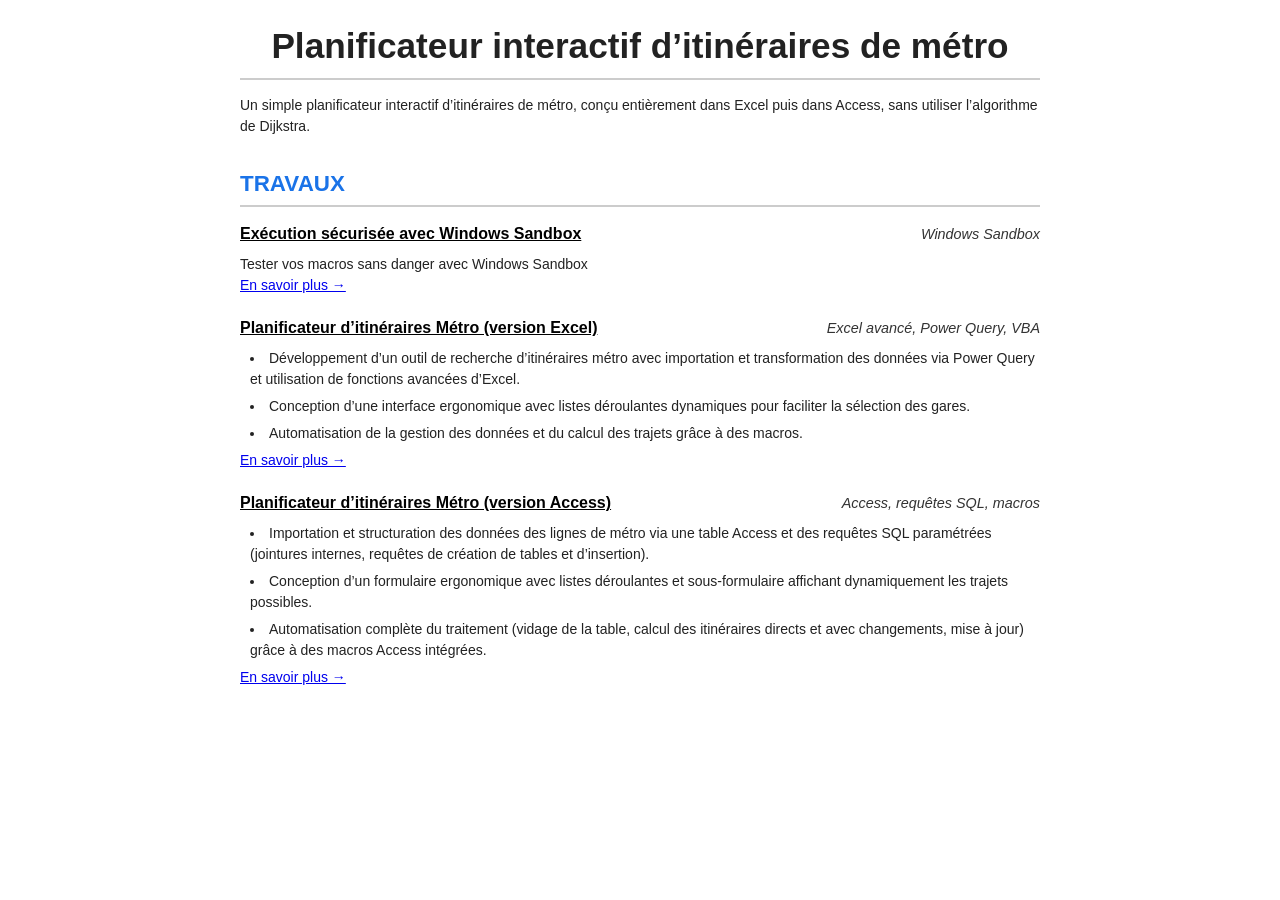
<file: index.html>
<!DOCTYPE html>
<html lang="fr">
<head>
  <meta charset="UTF-8" />
  <meta name="viewport" content="width=device-width, initial-scale=1.0" />
  <title>Mon Portfolio</title>
  <link rel="stylesheet" href="css/styles.css" />
</head>
<body>
  <div class="wrapper">

    <!-- ======================
         EN-TÊTE DU SITE
         ====================== -->
    <header class="site-header">
      <h1 class="site-title">Planificateur interactif d’itinéraires de métro</h1>
    </header>

    <!-- ======================
         SECTION “À PROPOS”
         ====================== -->
    <section id="apropos" class="section">
      <h2 class="section-title"> </h2>
      <hr class="section-line">
      <p class="text-normal">
        Un simple planificateur interactif d’itinéraires de métro, conçu entièrement dans Excel puis dans Access, sans utiliser l’algorithme de Dijkstra.
      </p>
    </section>

    <!-- ======================
         SECTION “TRAVAUX”
         ====================== -->
    <section id="travaux" class="section">
      <h2 class="section-title">Travaux</h2>
      <hr class="section-line">


        <!-- Projet Sandbox -->
      <div class="project-entry">
        <div class="project-header">
          <a href="sandbox.html" class="project-title">Exécution sécurisée avec Windows Sandbox</a>
          <span class="project-tech"><em>Windows Sandbox</em></span>
        </div>
          Tester vos macros sans danger avec Windows Sandbox 
        <p class="text-normal">
          <a href="sandbox.html" class="learn-more">En savoir plus →</a>
        </p>
      </div>


      <!-- Projet 1 -->
      <div class="project-entry">
        <div class="project-header">
          <a href="projet1.html" class="project-title">Planificateur d’itinéraires Métro (version Excel)</a>
          <span class="project-tech"><em>Excel avancé, Power Query, VBA</em></span>
        </div>
        <ul class="project-bullets">
          <li>Développement d’un outil de recherche d’itinéraires métro avec importation et transformation des données via Power Query et utilisation de fonctions avancées d’Excel.</li>
          <li>Conception d’une interface ergonomique avec listes déroulantes dynamiques pour faciliter la sélection des gares.</li>
          <li>Automatisation de la gestion des données et du calcul des trajets grâce à des macros.</li>
        </ul>
        <p class="text-normal">
          <a href="projet1.html" class="learn-more">En savoir plus →</a>
        </p>
      </div>

      <!-- Projet 2 (mis à jour) -->
      <div class="project-entry">
        <div class="project-header">
          <a href="projet2.html" class="project-title">Planificateur d’itinéraires Métro (version Access)</a>
          <span class="project-tech"><em>Access, requêtes SQL, macros</em></span>
        </div>
        <ul class="project-bullets">
          <li>Importation et structuration des données des lignes de métro via une table Access et des requêtes SQL paramétrées (jointures internes, requêtes de création de tables et d’insertion).</li>
          <li>Conception d’un formulaire ergonomique avec listes déroulantes et sous-formulaire affichant dynamiquement les trajets possibles.</li>
          <li>Automatisation complète du traitement (vidage de la table, calcul des itinéraires directs et avec changements, mise à jour) grâce à des macros Access intégrées.</li>
        </ul>
        <p class="text-normal">
          <a href="projet2.html" class="learn-more">En savoir plus →</a>
        </p>
      </div>



    </section>



  </div> <!-- /wrapper -->
</body>
</html>
</file>
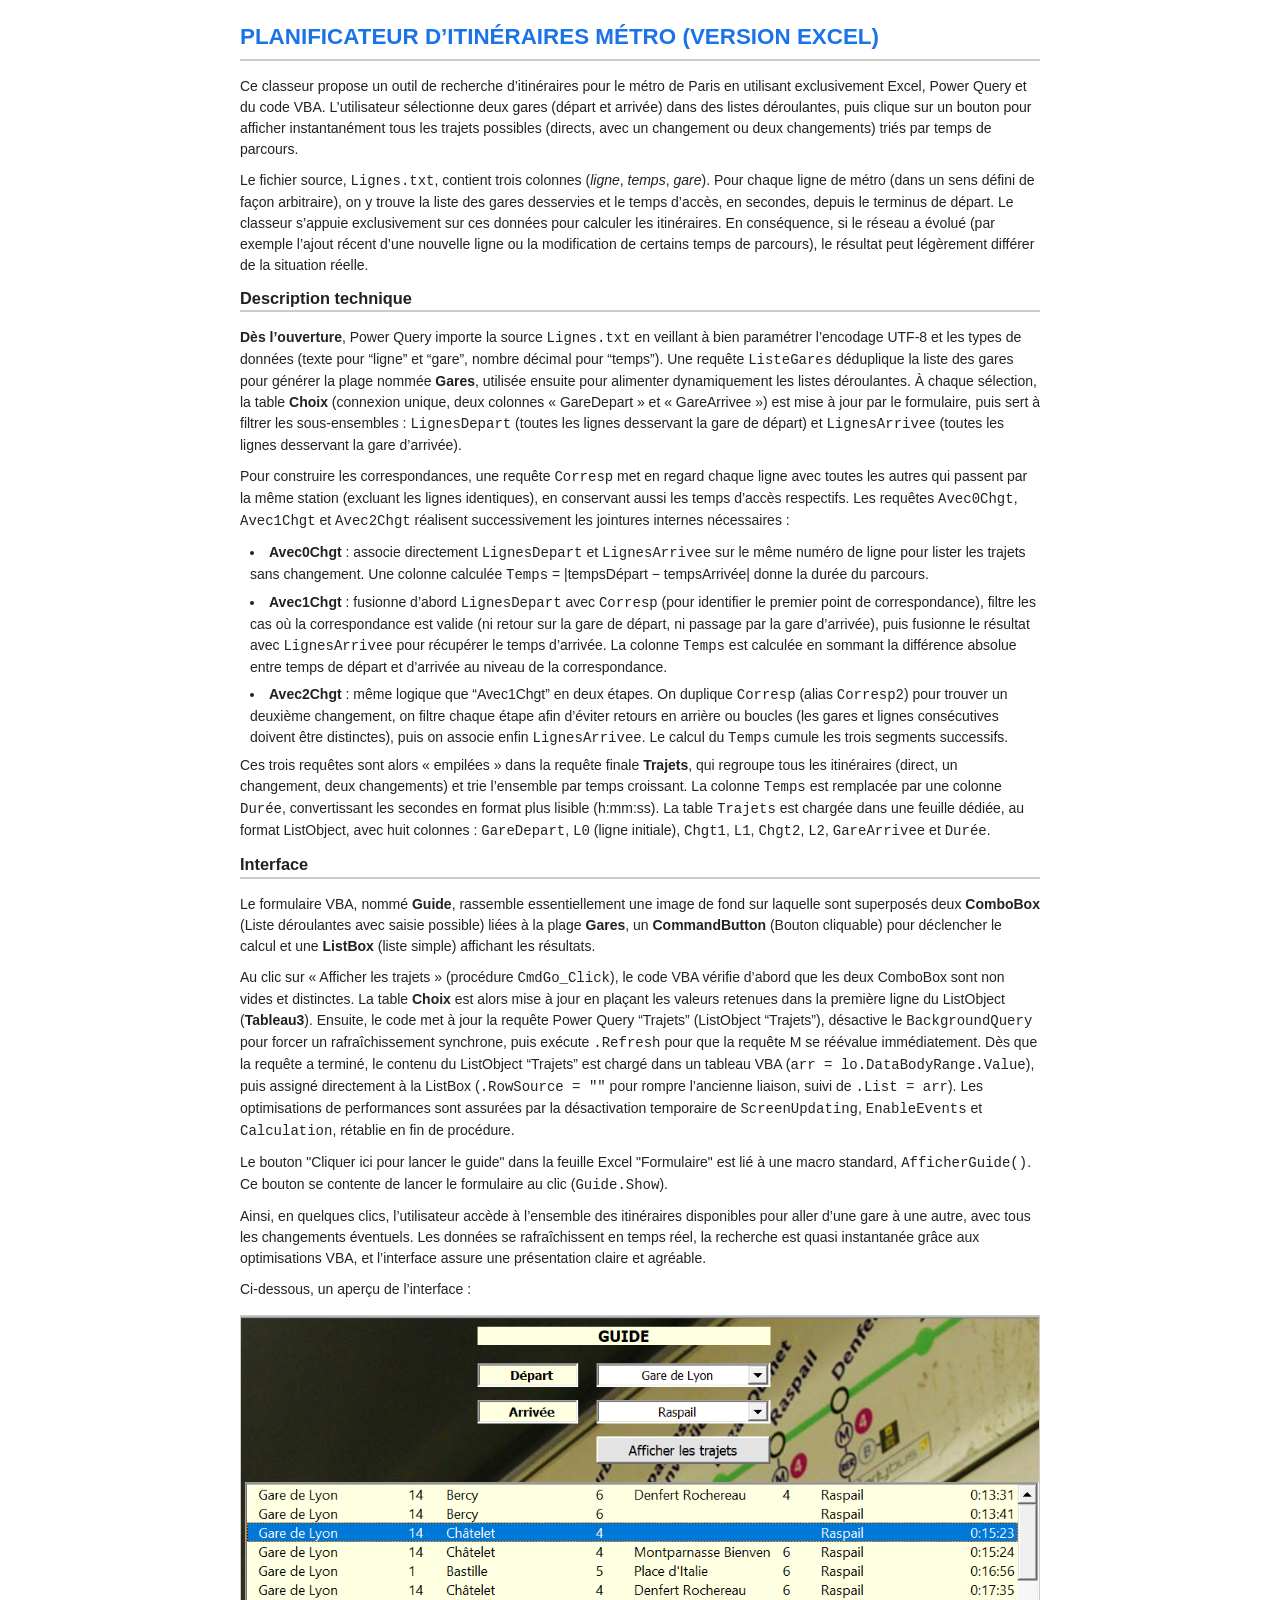
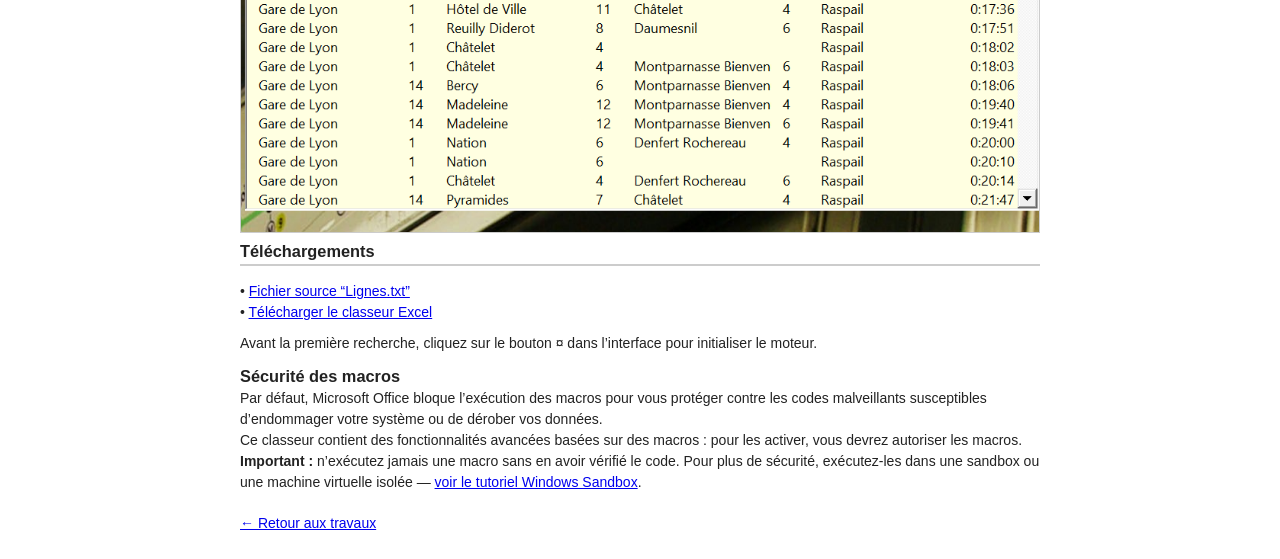
<file: projet1.html>
<!DOCTYPE html>
<html lang="fr">
<head>
  <meta charset="UTF-8" />
  <meta name="viewport" content="width=device-width, initial-scale=1.0" />
  <title>Projet 1 : Planificateur d’itinéraires Métro (version Excel)</title>
  <link rel="stylesheet" href="css/styles.css" />
</head>
<body>
  <div class="wrapper">

    <!-- SECTION UNIQUE POUR LE PROJET 1 -->
    <section class="section">

      <!-- TITRE PRINCIPAL DU PROJET (NIVEAU H2) -->
      <h2 class="section-title">Planificateur d’itinéraires Métro (version Excel)</h2>
      <hr class="section-line">

      <!-- DESCRIPTION GÉNÉRALE / SOMMAIRE -->
      <p class="text-normal">
        Ce classeur propose un outil de recherche d’itinéraires pour le métro de Paris en utilisant exclusivement Excel, Power Query et du code VBA.  
        L’utilisateur sélectionne deux gares (départ et arrivée) dans des listes déroulantes, puis clique sur un bouton pour afficher instantanément tous les trajets possibles (directs, avec un changement ou deux changements) triés par temps de parcours.
      </p>
      <p class="text-normal">
        Le fichier source, <code>Lignes.txt</code>, contient trois colonnes (<em>ligne</em>, <em>temps</em>, <em>gare</em>). Pour chaque ligne de métro (dans un sens défini de façon arbitraire), on y trouve la liste des gares desservies et le temps d’accès, en secondes, depuis le terminus de départ. Le classeur s’appuie exclusivement sur ces données pour calculer les itinéraires. En conséquence, si le réseau a évolué (par exemple l’ajout récent d’une nouvelle ligne ou la modification de certains temps de parcours), le résultat peut légèrement différer de la situation réelle.
      </p>

      <!-- ============================================== -->
      <!-- SOUS-BLOC 1 : DESCRIPTION TECHNIQUE DÉTAILLÉE -->
      <!-- ============================================== -->
      <h3 class="subsection-title">Description technique </h3>
      <hr class="section-line">

      <p class="text-normal">
        <strong>Dès l’ouverture</strong>, Power Query importe la source <code>Lignes.txt</code> en veillant à bien paramétrer l’encodage UTF-8 et les types de données (texte pour “ligne” et “gare”, nombre décimal pour “temps”).  
        Une requête <code>ListeGares</code> déduplique la liste des gares pour générer la plage nommée <strong>Gares</strong>, utilisée ensuite pour alimenter dynamiquement les listes déroulantes.  
        À chaque sélection, la table <strong>Choix</strong> (connexion unique, deux colonnes « GareDepart » et « GareArrivee ») est mise à jour par le formulaire, puis sert à filtrer les sous-ensembles : <code>LignesDepart</code> (toutes les lignes desservant la gare de départ) et <code>LignesArrivee</code> (toutes les lignes desservant la gare d’arrivée).
      </p>

      <p class="text-normal">
        Pour construire les correspondances, une requête <code>Corresp</code> met en regard chaque ligne avec toutes les autres qui passent par la même station (excluant les lignes identiques), en conservant aussi les temps d’accès respectifs.  
        Les requêtes <code>Avec0Chgt</code>, <code>Avec1Chgt</code> et <code>Avec2Chgt</code> réalisent successivement les jointures internes nécessaires :
      </p>
      <ul class="project-bullets">
        <li>
          <strong>Avec0Chgt</strong> : associe directement <code>LignesDepart</code> et <code>LignesArrivee</code> sur le même numéro de ligne pour lister les trajets sans changement.  
          Une colonne calculée <code>Temps</code> = |tempsDépart − tempsArrivée| donne la durée du parcours.
        </li>
        <li>
          <strong>Avec1Chgt</strong> : fusionne d’abord <code>LignesDepart</code> avec <code>Corresp</code> (pour identifier le premier point de correspondance), filtre les cas où la correspondance est valide (ni retour sur la gare de départ, ni passage par la gare d’arrivée), puis fusionne le résultat avec <code>LignesArrivee</code> pour récupérer le temps d’arrivée.  
          La colonne <code>Temps</code> est calculée en sommant la différence absolue entre temps de départ et d’arrivée au niveau de la correspondance.
        </li>
        <li>
          <strong>Avec2Chgt</strong> : même logique que “Avec1Chgt” en deux étapes.  
          On duplique <code>Corresp</code> (alias <code>Corresp2</code>) pour trouver un deuxième changement, on filtre chaque étape afin d’éviter retours en arrière ou boucles (les gares et lignes consécutives doivent être distinctes), puis on associe enfin <code>LignesArrivee</code>.  
          Le calcul du <code>Temps</code> cumule les trois segments successifs.
        </li>
      </ul>

      <p class="text-normal">
        Ces trois requêtes sont alors « empilées » dans la requête finale <strong>Trajets</strong>, qui regroupe tous les itinéraires (direct, un changement, deux changements) et trie l’ensemble par temps croissant. La colonne <code>Temps</code> est remplacée par une colonne <code>Durée</code>, convertissant les secondes en format plus lisible (h:mm:ss).  
        La table <code>Trajets</code> est chargée dans une feuille dédiée, au format ListObject, avec huit colonnes :  
        <code>GareDepart</code>, <code>L0</code> (ligne initiale), <code>Chgt1</code>, <code>L1</code>, <code>Chgt2</code>, <code>L2</code>, <code>GareArrivee</code> et <code>Durée</code>.
      </p>

      <!-- ============================================== -->
      <!-- SOUS-BLOC 2 : FORMULAIRE VBA & INTERFACE       -->
      <!-- ============================================== -->
      <h3 class="subsection-title">Interface</h3>
      <hr class="section-line">

      <p class="text-normal">
        Le formulaire VBA, nommé <strong>Guide</strong>, rassemble essentiellement une image de fond sur laquelle sont superposés deux <strong>ComboBox</strong> (Liste déroulantes avec saisie possible) liées à la plage <strong>Gares</strong>, un <strong>CommandButton</strong> (Bouton cliquable) pour déclencher le calcul et une <strong>ListBox</strong> (liste simple) affichant les résultats.  
      </p>
      <p class="text-normal">
        Au clic sur « Afficher les trajets » (procédure <code>CmdGo_Click</code>), le code VBA vérifie d’abord que les deux ComboBox sont non vides et distinctes.  
        La table <strong>Choix</strong> est alors mise à jour en plaçant les valeurs retenues dans la première ligne du ListObject (<strong>Tableau3</strong>).  
        Ensuite, le code met à jour la requête Power Query “Trajets” (ListObject “Trajets”), désactive le <code>BackgroundQuery</code> pour forcer un rafraîchissement synchrone, puis exécute <code>.Refresh</code> pour que la requête M se réévalue immédiatement.  
        Dès que la requête a terminé, le contenu du ListObject “Trajets” est chargé dans un tableau VBA (<code>arr = lo.DataBodyRange.Value</code>), puis assigné directement à la ListBox (<code>.RowSource = ""</code> pour rompre l’ancienne liaison, suivi de <code>.List = arr</code>).  
        Les optimisations de performances sont assurées par la désactivation temporaire de <code>ScreenUpdating</code>, <code>EnableEvents</code> et <code>Calculation</code>, rétablie en fin de procédure.
      </p>
      <p class="text-normal">
        Le bouton "Cliquer ici pour lancer le guide" dans la feuille Excel "Formulaire" est lié à une macro standard, <code>AfficherGuide()</code>. Ce bouton se contente de lancer le formulaire au clic (<code>Guide.Show</code>).  
      </p>
      <p class="text-normal">
        Ainsi, en quelques clics, l’utilisateur accède à l’ensemble des itinéraires disponibles pour aller d’une gare à une autre, avec tous les changements éventuels.  
        Les données se rafraîchissent en temps réel, la recherche est quasi instantanée grâce aux optimisations VBA, et l’interface assure une présentation claire et agréable.
      </p>

      <!-- Indication et aperçu de l’interface VBA -->
      <p class="text-normal">
        Ci-dessous, un aperçu de l’interface :
      </p>
      <div style="text-align: center; margin-top: 15px;">
        <img
          src="images/faceExcel.png"
          alt="Capture d’écran de l’interface VBA du formulaire Guide"
          style="max-width: 100%; border: 1px solid #ccc;"
        />
      </div>

      <!-- ============================================== -->
      <!-- SOUS-BLOC 3 : DONNÉES SOURCES & TÉLÉCHARGEMENT -->
      <!-- ============================================== -->
      <h3 class="subsection-title">Téléchargements</h3>
      <hr class="section-line">

      <p class="text-normal">
        • <a href="https://raw.githubusercontent.com/axeldibi/metro-paris-excel-vs-access/main/Lignes.txt" download>Fichier source “Lignes.txt”</a><br>
        • <a href="https://raw.githubusercontent.com/axeldibi/metro-paris-excel-vs-access/main/vExcel.xlsm" download>Télécharger le classeur Excel </a>
      </p>
      <p class="text-normal">
      Avant la première recherche, cliquez sur le bouton ¤ dans l’interface pour initialiser le moteur. 
      </p>
        <div class="alert alert-warning">
  <h3>Sécurité des macros</h3>
  <p>
    Par défaut, Microsoft Office bloque l’exécution des macros pour vous protéger
    contre les codes malveillants susceptibles d’endommager votre système ou de dérober vos données.
  </p>
  <p>
    Ce classeur contient des fonctionnalités avancées 
    basées sur des macros : pour les activer, vous devrez autoriser les macros.
  </p>
  <p>
    <strong>Important :</strong> n’exécutez jamais une macro sans en avoir vérifié le code.  
    Pour plus de sécurité, exécutez-les dans une sandbox ou une machine virtuelle isolée — 
    <a href="sandbox.html">voir le tutoriel Windows Sandbox</a>.
  </p>
</div>




      <!-- LIEN DE RETOUR -->
      <p style="margin-top:20px;">
        <a href="index.html#projets">&larr; Retour aux travaux</a>
      </p>
    </section>



  </div> <!-- /wrapper -->
</body>
</html>
</file>
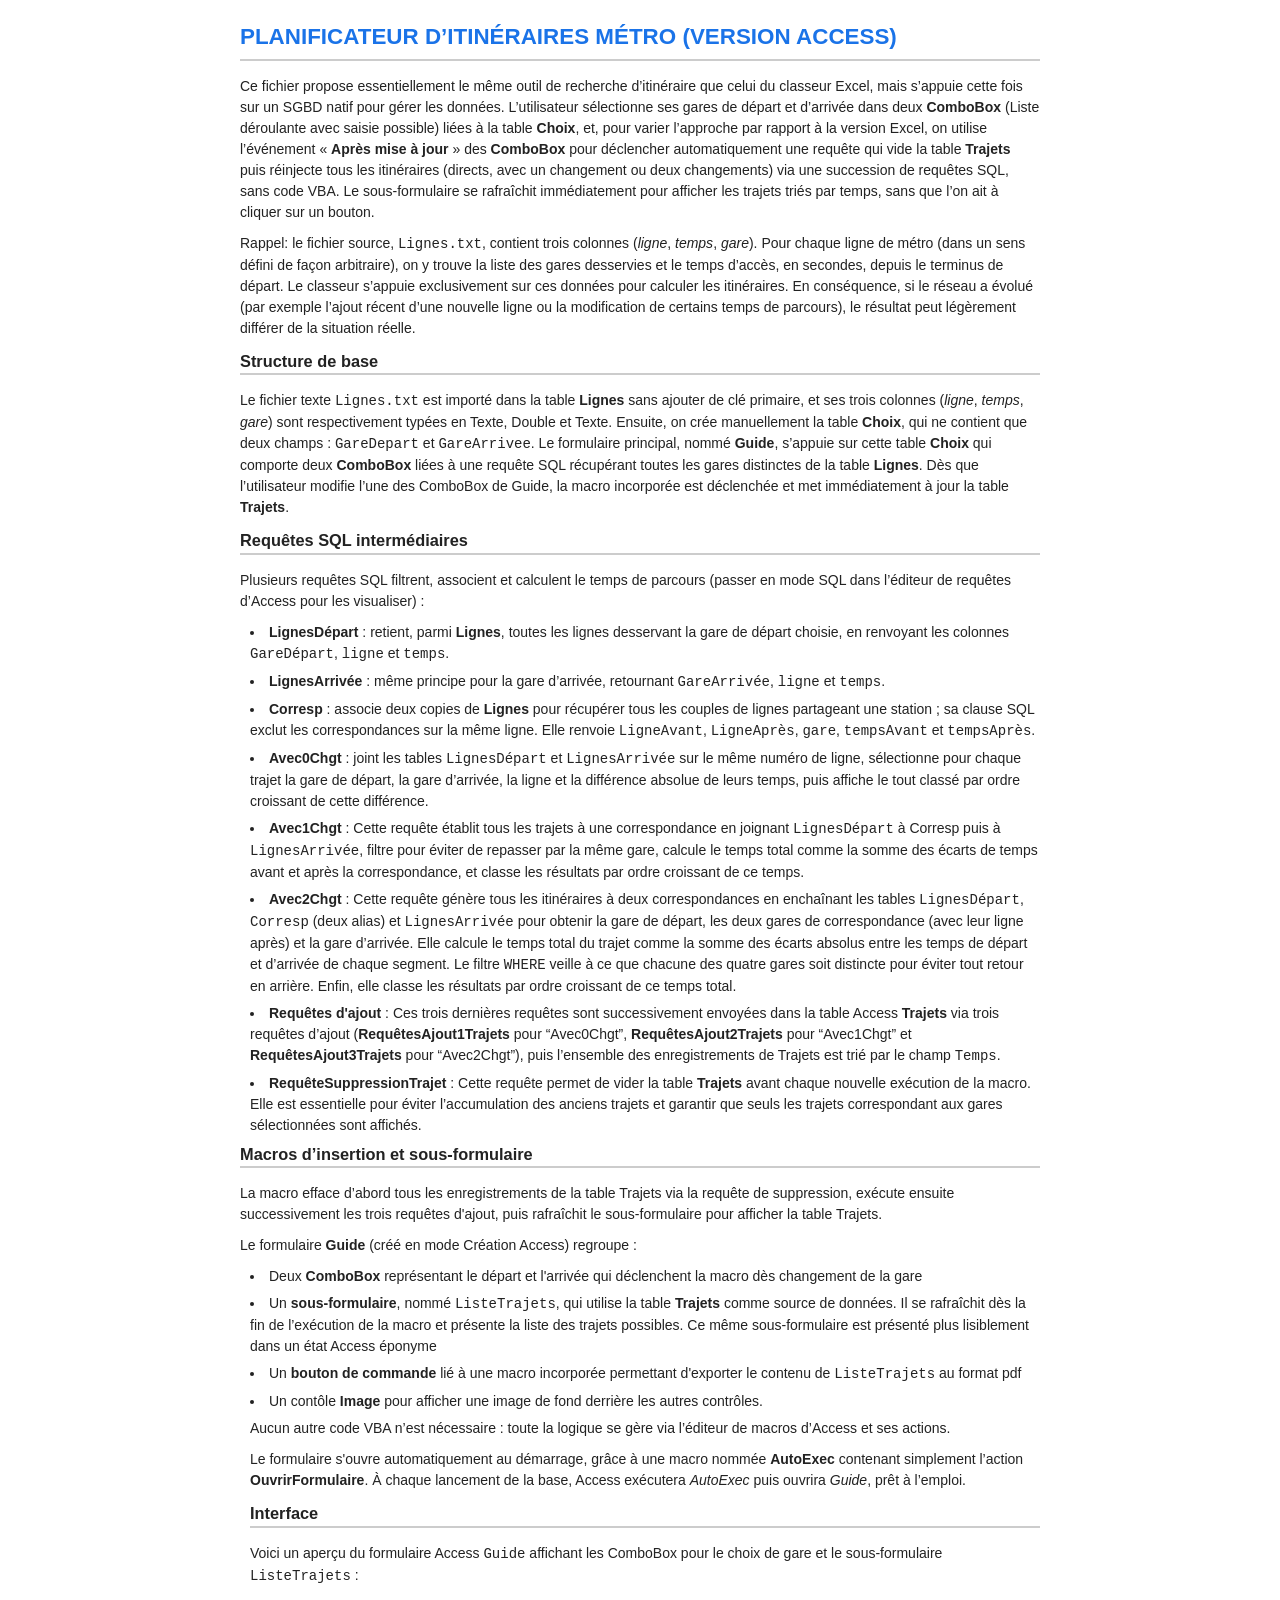
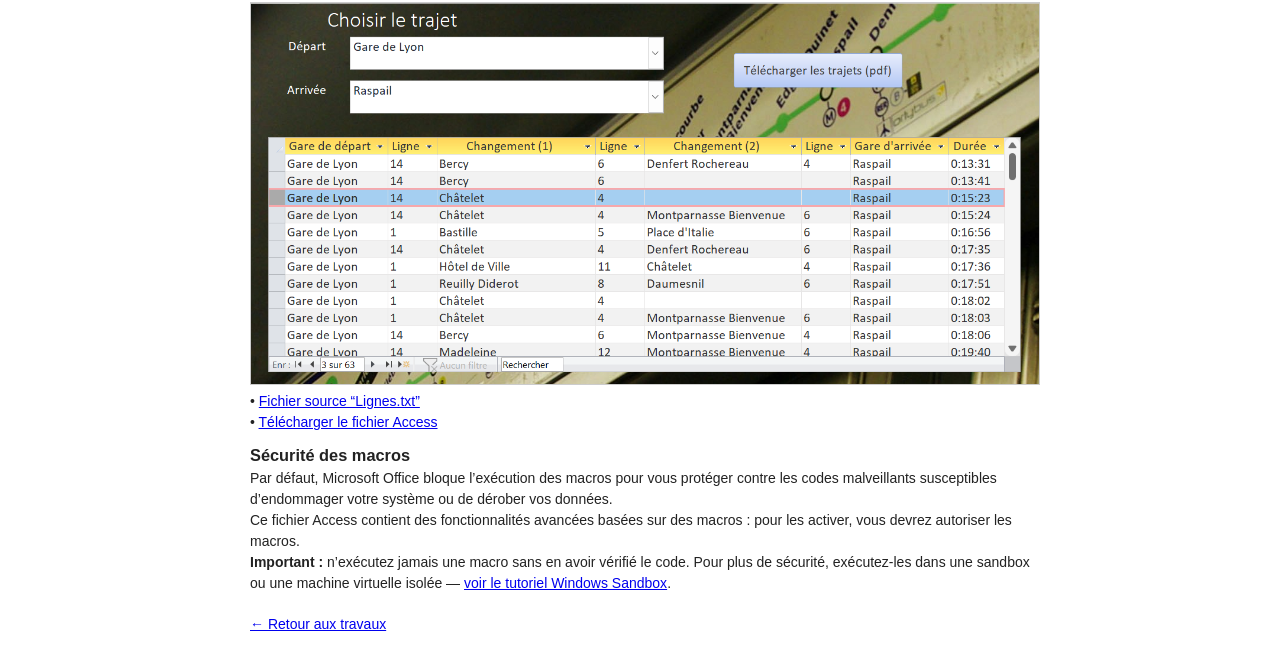
<file: projet2.html>
<!DOCTYPE html>
<html lang="fr">
<head>
  <meta charset="UTF-8" />
  <meta name="viewport" content="width=device-width, initial-scale=1.0" />
  <title>Projet 2 : Planificateur d’itinéraires Métro (version Access)</title>
  <link rel="stylesheet" href="css/styles.css" />
</head>
<body>
  <div class="wrapper">
    <!-- SECTION UNIQUE POUR LE PROJET 2 -->
    <section class="section">

      <!-- TITRE PRINCIPAL DU PROJET (NIVEAU H2) -->
      <h2 class="section-title">Planificateur d’itinéraires Métro (version Access)</h2>
      <hr class="section-line">

      <!-- DESCRIPTION GÉNÉRALE -->
      <p class="text-normal">
        Ce fichier propose essentiellement le même outil de recherche d’itinéraire que celui du classeur Excel, mais s’appuie cette fois sur un SGBD natif pour gérer les données. L’utilisateur sélectionne ses gares de départ et d’arrivée dans deux <strong>ComboBox</strong> (Liste déroulante avec saisie possible) liées à la table <strong>Choix</strong>, et, pour varier l’approche par rapport à la version Excel, on utilise l’événement « <strong>Après mise à jour</strong> » des <strong>ComboBox</strong> pour déclencher automatiquement une requête qui vide la table <strong>Trajets</strong> puis réinjecte tous les itinéraires (directs, avec un changement ou deux changements) via une succession de requêtes SQL, sans code VBA. Le sous-formulaire se rafraîchit immédiatement pour afficher les trajets triés par temps, sans que l’on ait à cliquer sur un bouton.
      </p>
      <p class="text-normal">
        Rappel: le fichier source, <code>Lignes.txt</code>, contient trois colonnes (<em>ligne</em>, <em>temps</em>, <em>gare</em>). Pour chaque ligne de métro (dans un sens défini de façon arbitraire), on y trouve la liste des gares desservies et le temps d’accès, en secondes, depuis le terminus de départ. Le classeur s’appuie exclusivement sur ces données pour calculer les itinéraires. En conséquence, si le réseau a évolué (par exemple l’ajout récent d’une nouvelle ligne ou la modification de certains temps de parcours), le résultat peut légèrement différer de la situation réelle.
      </p>

      <!-- SOUS-BLOC 1 : STRUCTURE DE LA BASE ET IMPORT -->
      <h3 class="subsection-title">Structure de base</h3>
      <hr class="section-line">

      <p class="text-normal">
      Le fichier texte <code>Lignes.txt</code> est importé dans la table <strong>Lignes</strong> sans ajouter de clé primaire, et ses trois colonnes (<em>ligne</em>, <em>temps</em>, <em>gare</em>) sont respectivement typées en Texte, Double et Texte. Ensuite, on crée manuellement la table <strong>Choix</strong>, qui ne contient que deux champs : <code>GareDepart</code> et <code>GareArrivee</code>. Le formulaire principal, nommé <strong>Guide</strong>, s’appuie sur cette table <strong>Choix</strong> qui comporte deux <strong>ComboBox</strong> liées à une requête SQL récupérant toutes les gares distinctes de la table <strong>Lignes</strong>. Dès que l’utilisateur modifie l’une des ComboBox de Guide, la macro incorporée est déclenchée et met immédiatement à jour la table <strong>Trajets</strong>.
      </p>

      <!-- SOUS-BLOC 2 : REQUÊTES SQL INTERMÉDIAIRES -->
      <h3 class="subsection-title">Requêtes SQL intermédiaires</h3>
      <hr class="section-line">

      <p class="text-normal">
        Plusieurs requêtes SQL filtrent, associent et calculent le temps de parcours (passer en mode SQL dans l’éditeur de requêtes d’Access pour les visualiser) :
      </p>
      <ul class="project-bullets">
        <li>
          <strong>LignesDépart</strong> : retient, parmi <strong>Lignes</strong>, toutes les lignes desservant la gare de départ choisie, en renvoyant les colonnes <code>GareDépart</code>, <code>ligne</code> et <code>temps</code>.
        </li>
        <li>
          <strong>LignesArrivée</strong> : même principe pour la gare d’arrivée, retournant <code>GareArrivée</code>, <code>ligne</code> et <code>temps</code>.
        </li>
        <li>
          <strong>Corresp</strong> : associe deux copies de <strong>Lignes</strong> pour récupérer tous les couples de lignes partageant une station ; sa clause SQL exclut les correspondances sur la même ligne. Elle renvoie <code>LigneAvant</code>, <code>LigneAprès</code>, <code>gare</code>, <code>tempsAvant</code> et <code>tempsAprès</code>.
        </li>
        <li>
          <strong>Avec0Chgt</strong> : joint les tables <code>LignesDépart</code> et <code>LignesArrivée</code> sur le même numéro de ligne, sélectionne pour chaque trajet la gare de départ, la gare d’arrivée, la ligne et la différence absolue de leurs temps, puis affiche le tout classé par ordre croissant de cette différence.
        </li>
        <li>
          <strong>Avec1Chgt</strong> : Cette requête établit tous les trajets à une correspondance en joignant <code>LignesDépart</code> à Corresp puis à <code>LignesArrivée</code>, filtre pour éviter de repasser par la même gare, calcule le temps total comme la somme des écarts de temps avant et après la correspondance, et classe les résultats par ordre croissant de ce temps.
        </li>
        <li>
          <strong>Avec2Chgt</strong> : Cette requête génère tous les itinéraires à deux correspondances en enchaînant les tables <code>LignesDépart</code>, <code>Corresp</code> (deux alias) et <code>LignesArrivée</code> pour obtenir la gare de départ, les deux gares de correspondance (avec leur ligne après) et la gare d’arrivée. Elle calcule le temps total du trajet comme la somme des écarts absolus entre les temps de départ et d’arrivée de chaque segment. Le filtre <code>WHERE</code> veille à ce que chacune des quatre gares soit distincte pour éviter tout retour en arrière. Enfin, elle classe les résultats par ordre croissant de ce temps total.
        </li>
        <li>
          <strong>Requêtes d'ajout</strong> :
        Ces trois dernières requêtes sont successivement envoyées dans la table Access <strong>Trajets</strong> via trois requêtes d’ajout (<strong>RequêtesAjout1Trajets</strong> pour “Avec0Chgt”, <strong>RequêtesAjout2Trajets</strong> pour “Avec1Chgt” et <strong>RequêtesAjout3Trajets</strong> pour “Avec2Chgt”), puis l’ensemble des enregistrements de </strong>Trajets</strong> est trié par le champ <code>Temps</code>.
        </li>
        <li>
          <strong>RequêteSuppressionTrajet</strong> : Cette requête permet de vider la table <strong>Trajets</strong> avant chaque nouvelle exécution de la macro. Elle est essentielle pour éviter l’accumulation des anciens trajets et garantir que seuls les trajets correspondant aux gares sélectionnées sont affichés.
        </li>
      </ul>
      <!-- SOUS-BLOC 3 : MACROS D’INSERTION ET SOUS-FORMULAIRE -->
      <h3 class="subsection-title">Macros d’insertion et sous-formulaire</h3>
      <hr class="section-line">

      <p class="text-normal">
        La macro efface d’abord tous les enregistrements de la table Trajets via la requête de suppression, exécute ensuite successivement les trois requêtes d'ajout, puis rafraîchit le sous-formulaire pour afficher la table Trajets.
      </p>

      <p class="text-normal">
        Le formulaire <strong>Guide</strong> (créé en mode Création Access) regroupe :
      </p>
      <ul class="project-bullets">
        <li>Deux <strong>ComboBox</strong> représentant le départ et l'arrivée qui déclenchent la macro dès changement de la gare</li>
        <li>Un <strong>sous-formulaire</strong>, nommé <code>ListeTrajets</code>, qui utilise la table <strong>Trajets</strong> comme source de données. Il se rafraîchit dès la fin de l’exécution de la macro et présente la liste des trajets possibles. Ce même sous-formulaire est présenté plus lisiblement dans un état Access éponyme</li>
        <li>Un <strong>bouton de commande</strong> lié à une macro incorporée permettant d'exporter le contenu de <code>ListeTrajets</code> au format pdf</li>  
        <li>Un contôle <strong>Image</strong> pour afficher une image de fond derrière les autres contrôles. </li>
        
      <p class="text-normal"> 
        Aucun autre code VBA n’est nécessaire : toute la logique se gère via l’éditeur de macros d’Access et ses actions.
      </p>

      <p class="text-normal">
        Le formulaire s'ouvre automatiquement au démarrage, grâce à une macro nommée <strong>AutoExec</strong> contenant simplement l’action <strong>OuvrirFormulaire</strong>. À chaque lancement de la base, Access exécutera <em>AutoExec</em> puis ouvrira <em>Guide</em>, prêt à l’emploi.
      </p>

      <!-- APERÇU DE L’INTERFACE -->
      <h3 class="subsection-title">Interface</h3>
      <hr class="section-line">

      <p class="text-normal">
        Voici un aperçu du formulaire Access <code>Guide</code> affichant les ComboBox pour le choix de gare et le sous-formulaire <code>ListeTrajets</code> :
      </p>
      <div style="text-align: center; margin-top: 15px;">
        <img
          src="images/faceAccess.png"
          alt="Capture d’écran du formulaire Guide dans Access"
          style="max-width: 100%; border: 1px solid #ccc;"
        />
      </div>

      <!-- TÉLÉCHARGEMENTS -->
      <p class="text-normal">
        • <a href="https://raw.githubusercontent.com/axeldibi/metro-paris-excel-vs-access/main/Lignes.txt" download>Fichier source “Lignes.txt”</a><br>
        • <a href="https://raw.githubusercontent.com/axeldibi/metro-paris-excel-vs-access/main/MetroParis_vAccess.accdb" download>Télécharger le fichier Access</a>
      </p>

      <div class="alert alert-warning">
        <h3>Sécurité des macros</h3>
        <p>
          Par défaut, Microsoft Office bloque l’exécution des macros pour vous protéger
          contre les codes malveillants susceptibles d’endommager votre système ou de dérober vos données.
        </p>
        <p>
          Ce fichier Access contient des fonctionnalités avancées 
          basées sur des macros : pour les activer, vous devrez autoriser les macros.
        </p>
        <p>
          <strong>Important :</strong> n’exécutez jamais une macro sans en avoir vérifié le code.  
          Pour plus de sécurité, exécutez-les dans une sandbox ou une machine virtuelle isolée — 
          <a href="sandbox.html">voir le tutoriel Windows Sandbox</a>.
        </p>
      </div>

      <!-- LIEN DE RETOUR -->
      <p style="margin-top:20px;">
        <a href="index.html#travaux">&larr; Retour aux travaux</a>
      </p>
    </section>



  </div> <!-- /wrapper -->
</body>
</html>
</file>
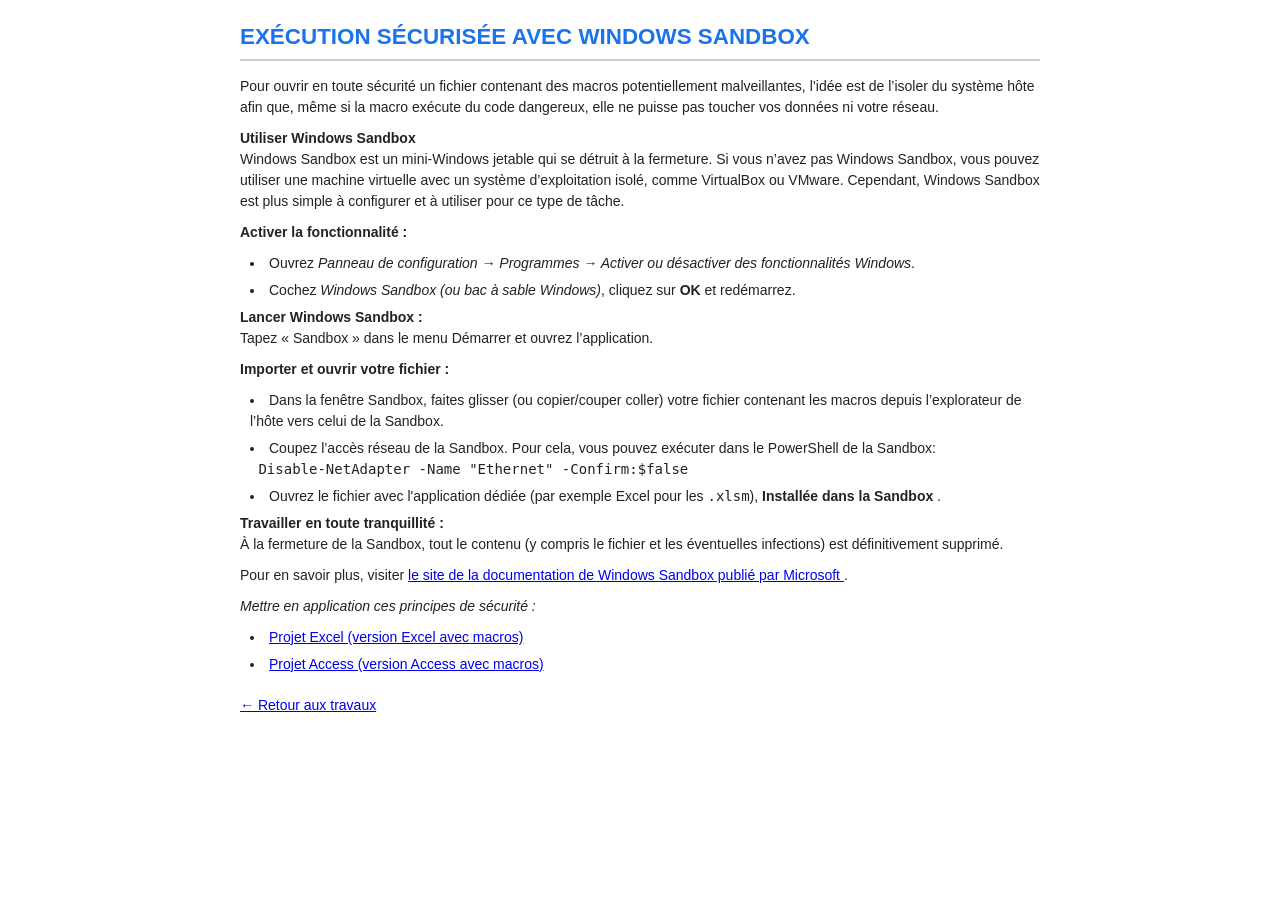
<file: sandbox.html>
<!DOCTYPE html>
<html lang="fr">
<head>
  <meta charset="UTF-8" />
  <meta name="viewport" content="width=device-width, initial-scale=1.0" />
  <title>Projet – Windows Sandbox</title>
  <link rel="stylesheet" href="css/styles.css" />
</head>
<body>
  <div class="wrapper">

    <!-- EN-TÊTE -->
    <section id="sandbox" class="section">
      <h2 class="section-title">Exécution sécurisée avec Windows Sandbox</h2>
      <hr class="section-line">

      <p class="text-normal">
        Pour ouvrir en toute sécurité un fichier contenant des macros potentiellement malveillantes, l’idée est de l’isoler du système hôte afin que, même si la macro exécute du code dangereux, elle ne puisse pas toucher vos données ni votre réseau.
      </p>

      <p class="text-normal">
        <strong>Utiliser Windows Sandbox </strong><br>
        Windows Sandbox est un mini-Windows jetable qui se détruit à la fermeture.
        Si vous n’avez pas Windows Sandbox, vous pouvez utiliser une machine virtuelle avec un système d’exploitation isolé, comme VirtualBox ou VMware. Cependant, Windows Sandbox est plus simple à configurer et à utiliser pour ce type de tâche.</p>

      <p class="text-normal">
        <strong>Activer la fonctionnalité :</strong>
      </p>
      <ul class="project-bullets">
        <li>Ouvrez <em>Panneau de configuration → Programmes → Activer ou désactiver des fonctionnalités Windows</em>.</li>
        <li>Cochez <em>Windows Sandbox (ou bac à sable Windows)</em>, cliquez sur <strong>OK</strong> et redémarrez.</li>
      </ul>

      <p class="text-normal">
        <strong>Lancer Windows Sandbox :</strong><br>
        Tapez « Sandbox » dans le menu Démarrer et ouvrez l’application.
      </p>

      <p class="text-normal">
        <strong>Importer et ouvrir votre fichier :</strong>
      </p>
      <ul class="project-bullets">
        <li>Dans la fenêtre Sandbox, faites glisser (ou copier/couper coller) votre fichier contenant les macros depuis l’explorateur de l’hôte vers celui de la Sandbox.</li>
        <li>Coupez l’accès réseau de la Sandbox. Pour cela, vous pouvez exécuter dans le PowerShell de la Sandbox: <pre> <code>Disable-NetAdapter -Name "Ethernet" -Confirm:$false</code></pre>
          <li>Ouvrez le fichier avec l'application dédiée (par exemple Excel pour les <code>.xlsm</code>), <strong>Installée dans la Sandbox</strong> .</li>
      </ul>

      <p class="text-normal">
        <strong>Travailler en toute tranquillité :</strong><br>
        À la fermeture de la Sandbox, tout le contenu (y compris le fichier et les éventuelles infections) est définitivement supprimé.
      </p>

      <!-- Lien vers une page externe -->
      <p class="text-normal">
        Pour en savoir plus, visiter  
        <a href="https://learn.microsoft.com/fr-fr/windows/security/application-security/application-isolation/windows-sandbox/windows-sandbox-configure-using-wsb-file" target="_blank" rel="noopener noreferrer">
          le site de la documentation de Windows Sandbox publié par Microsoft
        </a>.
      </p>

      <p class="text-normal">
        <em>Mettre en application ces principes de sécurité :</em>
      </p>
      <ul class="project-bullets">
        <li><a href="projet1.html" class="learn-more">Projet Excel (version Excel avec macros)</a></li>
        <li><a href="projet2.html" class="learn-more">Projet Access (version Access avec macros)</a></li>
      </ul>


      <p style="margin-top:20px;">
        <a href="index.html#travaux" class="learn-more">&larr; Retour aux travaux</a>
      </p>
    </section>



  </div> <!-- /wrapper -->
</body>
</html>
</file>
<file: css/styles.css>
/* ===========================
   RESET / BASE
   =========================== */
* {
  margin: 0;
  padding: 0;
  box-sizing: border-box;
}

/* Police de base (Arial pour ressembler à un style type CV) */
body {
  font-family: Arial, sans-serif;
  font-size: 14px;
  line-height: 1.5;
  color: #222222;
  background-color: #ffffff;
  padding: 20px;
}

/* Wrapper pour centrer le contenu et limiter la largeur */
.wrapper {
  max-width: 800px;
  margin: 0 auto;
}

/* ===========================
   TITRES (H1, H2)
   =========================== */
.site-title {
  font-size: 2.2rem;
  font-weight: bold;
  text-align: center;
  margin-bottom: 5px;
}

.site-subtitle {
  font-size: 1rem;
  text-align: center;
  color: #555555;
  margin-bottom: 20px;
}

/* Menu de navigation (situer en haut du CV, mais discret) */
.main-nav {
  text-align: center;
  margin-bottom: 30px;
}
.nav-list {
  list-style: none;
  display: inline-flex;
  gap: 20px;
}
.nav-list a {
  text-decoration: none;
  color: #333333;
  font-weight: bold;
  font-size: 0.9rem;
}
.nav-list a:hover {
  text-decoration: underline;
}

/* Styles pour les sections */
.section {
  margin-bottom: 30px;
}

/* Titre de section (“À propos”, “Projets”, etc.) */
.section-title {
  font-size: 1.4rem;
  font-weight: bold;
  text-transform: uppercase;
  color: #1a73e8; /* bleu type CV */
  margin-bottom: 5px;
}

/* Ligne horizontale sous les titres de section */
.section-line {
  border: none;
  border-top: 2px solid #cccccc;
  margin-bottom: 15px;
  width: 100%;
}

/* Texte courant */
.text-normal {
  font-size: 14px;
  color: #222222;
  margin-bottom: 10px;
}

/* ===========================
   SECTION “PROJETS”
   =========================== */
.project-entry {
  margin-bottom: 20px;
}

/* En-tête de chaque projet : titre à gauche + techno à droite */
.project-header {
  display: flex;
  justify-content: space-between;
  align-items: baseline;
  margin-bottom: 8px;
}

/* Titre du projet (gras + souligné) */
.project-title {
  font-weight: bold;
  text-decoration: underline;
  font-size: 1rem;
  color: #000000;
}

/* Technologies du projet (italique, taille un peu plus petite) */
.project-tech {
  font-style: italic;
  font-size: 0.9rem;
  color: #333333;
}

/* Liste des puces de chaque projet */
.project-bullets {
  list-style: disc inside;
  margin-left: 10px;
}
.project-bullets li {
  margin-bottom: 6px;
  font-size: 14px;
  color: #222222;
}

/* ===========================
   SECTION “COMPÉTENCES”
   =========================== */
.skills-list {
  list-style: none;
  padding-left: 0;
  margin-top: 5px;
}
.skills-list li {
  margin-bottom: 6px;
  font-size: 14px;
  color: #222222;
  position: relative;
  padding-left: 15px;
}
/* Pour simuler un petit tiret comme puce “style CV” */
.skills-list li::before {
  content: "–";
  position: absolute;
  left: 0;
  color: #222222;
}

/* ===========================
   SECTION “CONTACT”
   =========================== */
.site-footer a {
  color: #1a73e8;
  text-decoration: none;
}
.site-footer a:hover {
  text-decoration: underline;
}

/* ===========================
   PIED DE PAGE
   =========================== */
.site-footer {
  border-top: 1px solid #dddddd;
  padding-top: 15px;
  text-align: center;
  font-size: 13px;
  color: #555555;
  margin-top: 40px;
}
</file>
